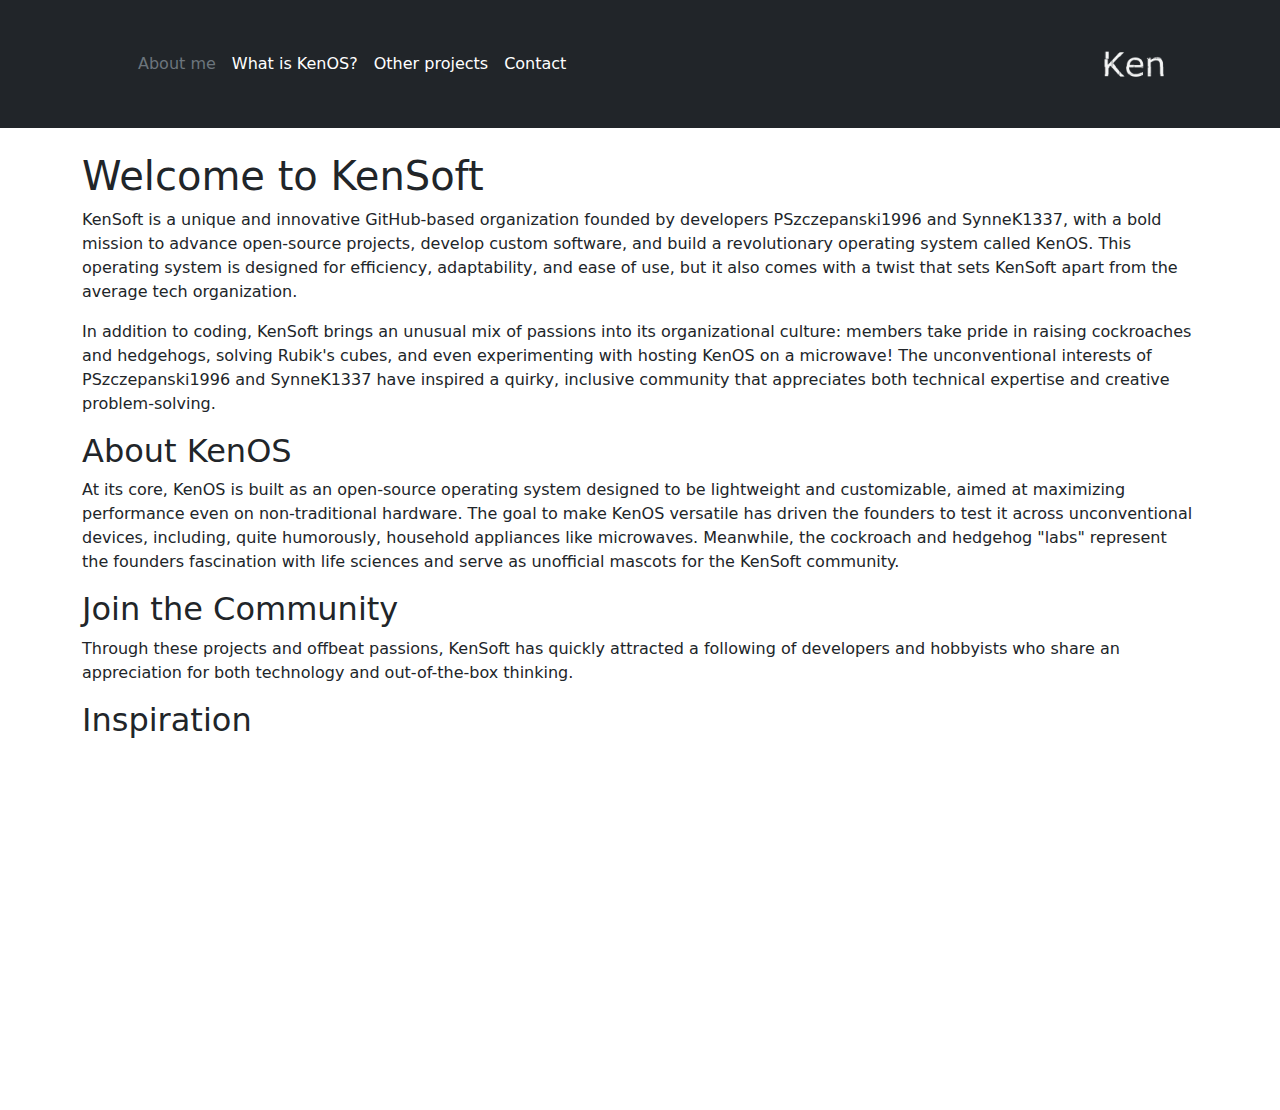
<file: index.html>
<html>
<head>
    <title>KenSoft site</title>
    <meta name="descripion" content="KenSoft site">
    <meta name="viewport" content="width=device-width, initial-scale=1">
    <link href="static/css/bootstrap.min.css"
          rel="stylesheet" integrity="sha384-gH2yIJqKdNHPEq0n4Mqa/HGKIhSkIHeL5AyhkYV8i59U5AR6csBvApHHNl/vI1Bx"
          crossorigin="anonymous">
    <script src="static/js/bootstrap.bundle.min.js"
            integrity="sha384-A3rJD856KowSb7dwlZdYEkO39Gagi7vIsF0jrRAoQmDKKtQBHUuLZ9AsSv4jD4Xa"
            crossorigin="anonymous"></script>
    <link rel="stylesheet" href="static/css/custom.css">
    <!-- Google tag (gtag.js) -->
    <script async src="https://www.googletagmanager.com/gtag/js?id=G-WHP8K9T5PC"></script>
    <script>
      window.dataLayer = window.dataLayer || [];
      function gtag(){dataLayer.push(arguments);}
      gtag('js', new Date());

      gtag('config', 'G-WHP8K9T5PC');
    </script>
</head>
<body>
    <header class="p-3 text-bg-dark">
    <div class="container">
      <div class="d-flex flex-wrap align-items-center justify-content-center justify-content-lg-start">
        <a href="/" class="d-flex align-items-center mb-2 mb-lg-0 text-white text-decoration-none">
          <svg class="bi me-2" width="40" height="32" role="img" aria-label="Bootstrap"><use xlink:href="#bootstrap"></use></svg>
        </a>

        <ul class="nav col-12 col-lg-auto me-lg-auto mb-2 justify-content-center mb-md-0">
          <li><a href="#" class="nav-link px-2 text-secondary">About me</a></li>
          <li><a href="kenos.html" class="nav-link px-2 text-white">What is KenOS?</a></li>
          <li><a href="others.html" class="nav-link px-2 text-white">Other projects</a></li>
            <li><a href="contact.html" class="nav-link px-2 text-white">Contact</a></li>
        </ul>

        <form class="col-12 col-lg-auto mb-3 mb-lg-0 me-lg-3" role="search">
            <img src="ken.png" id="ken-header-logo">
        </form>

      </div>
    </div>
  </header>
    <div class="container mt-4 mb-5">
        <h1>Welcome to KenSoft</h1>

    <p>KenSoft is a unique and innovative GitHub-based organization founded by developers <span class="highlight">PSzczepanski1996</span> and <span class="highlight">SynneK1337</span>, with a bold mission to advance open-source projects, develop custom software, and build a revolutionary operating system called <span class="highlight">KenOS</span>. This operating system is designed for efficiency, adaptability, and ease of use, but it also comes with a twist that sets KenSoft apart from the average tech organization.</p>

    <p>In addition to coding, KenSoft brings an unusual mix of passions into its organizational culture: members take pride in <span class="highlight">raising cockroaches and hedgehogs</span>, <span class="highlight">solving Rubik's cubes</span>, and even experimenting with <span class="highlight">hosting KenOS on a microwave</span>! The unconventional interests of PSzczepanski1996 and SynneK1337 have inspired a quirky, inclusive community that appreciates both technical expertise and creative problem-solving.</p>

    <h2>About KenOS</h2>

    <p>At its core, <span class="highlight">KenOS</span> is built as an open-source operating system designed to be lightweight and customizable, aimed at maximizing performance even on non-traditional hardware. The goal to make KenOS versatile has driven the founders to test it across unconventional devices, including, quite humorously, household appliances like microwaves. Meanwhile, the cockroach and hedgehog "labs" represent the founders fascination with life sciences and serve as unofficial mascots for the KenSoft community.</p>

    <h2>Join the Community</h2>

    <p>Through these projects and offbeat passions, KenSoft has quickly attracted a following of developers and hobbyists who share an appreciation for both technology and out-of-the-box thinking.</p>

    <h2>Inspiration</h2>
        <div class="d-flex">
            <iframe width="560" height="315" src="https://www.youtube.com/embed/4o8lS3wKcJU?si=7wigBQLmVygotZ8x" title="YouTube video player" frameborder="0" allow="accelerometer; autoplay; clipboard-write; encrypted-media; gyroscope; picture-in-picture; web-share" referrerpolicy="strict-origin-when-cross-origin" allowfullscreen></iframe>
        </div>
    </div>
</body>
</html>
</file>
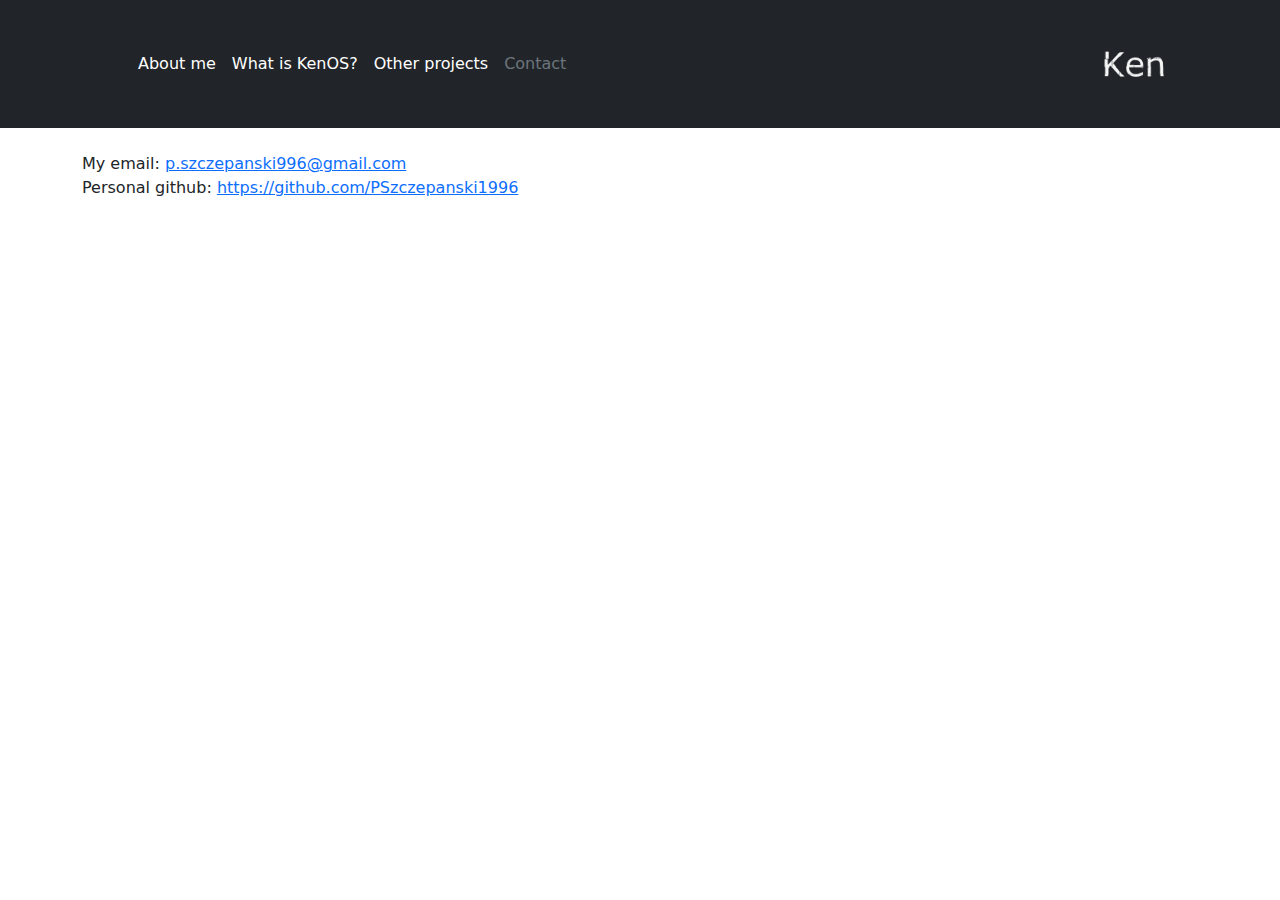
<file: contact.html>
<html>
<head>
    <title>KenSoft site</title>
    <meta name="descripion" content="KenSoft site">
    <meta name="viewport" content="width=device-width, initial-scale=1">
    <link href="static/css/bootstrap.min.css"
          rel="stylesheet" integrity="sha384-gH2yIJqKdNHPEq0n4Mqa/HGKIhSkIHeL5AyhkYV8i59U5AR6csBvApHHNl/vI1Bx"
          crossorigin="anonymous">
    <script src="static/js/bootstrap.bundle.min.js"
            integrity="sha384-A3rJD856KowSb7dwlZdYEkO39Gagi7vIsF0jrRAoQmDKKtQBHUuLZ9AsSv4jD4Xa"
            crossorigin="anonymous"></script>
    <link rel="stylesheet" href="static/css/custom.css">
    <script async src="https://www.googletagmanager.com/gtag/js?id=G-WHP8K9T5PC"></script>
    <script>
      window.dataLayer = window.dataLayer || [];
      function gtag(){dataLayer.push(arguments);}
      gtag('js', new Date());

      gtag('config', 'G-WHP8K9T5PC');
    </script>
</head>
<body>
    <header class="p-3 text-bg-dark">
    <div class="container">
      <div class="d-flex flex-wrap align-items-center justify-content-center justify-content-lg-start">
        <a href="/" class="d-flex align-items-center mb-2 mb-lg-0 text-white text-decoration-none">
          <svg class="bi me-2" width="40" height="32" role="img" aria-label="Bootstrap"><use xlink:href="#bootstrap"></use></svg>
        </a>

        <ul class="nav col-12 col-lg-auto me-lg-auto mb-2 justify-content-center mb-md-0">
          <li><a href="index.html" class="nav-link px-2 text-white">About me</a></li>
          <li><a href="kenos.html" class="nav-link px-2 text-white">What is KenOS?</a></li>
          <li><a href="others.html" class="nav-link px-2 text-white">Other projects</a></li>
            <li><a href="#" class="nav-link px-2 text-secondary">Contact</a></li>
        </ul>

        <form class="col-12 col-lg-auto mb-3 mb-lg-0 me-lg-3" role="search">
            <img src="ken.png" id="ken-header-logo">
        </form>

      </div>
    </div>
  </header>
    <div class="container mt-4">
        <div>
            My email:
            <a href="mailto: p.szczepanski996@gmail.com">p.szczepanski996@gmail.com</a>
        </div>
        <div>
            Personal github:
            <a href="https://github.com/PSzczepanski1996">https://github.com/PSzczepanski1996</a>
        </div>
    </div>
</body>
</html>
</file>
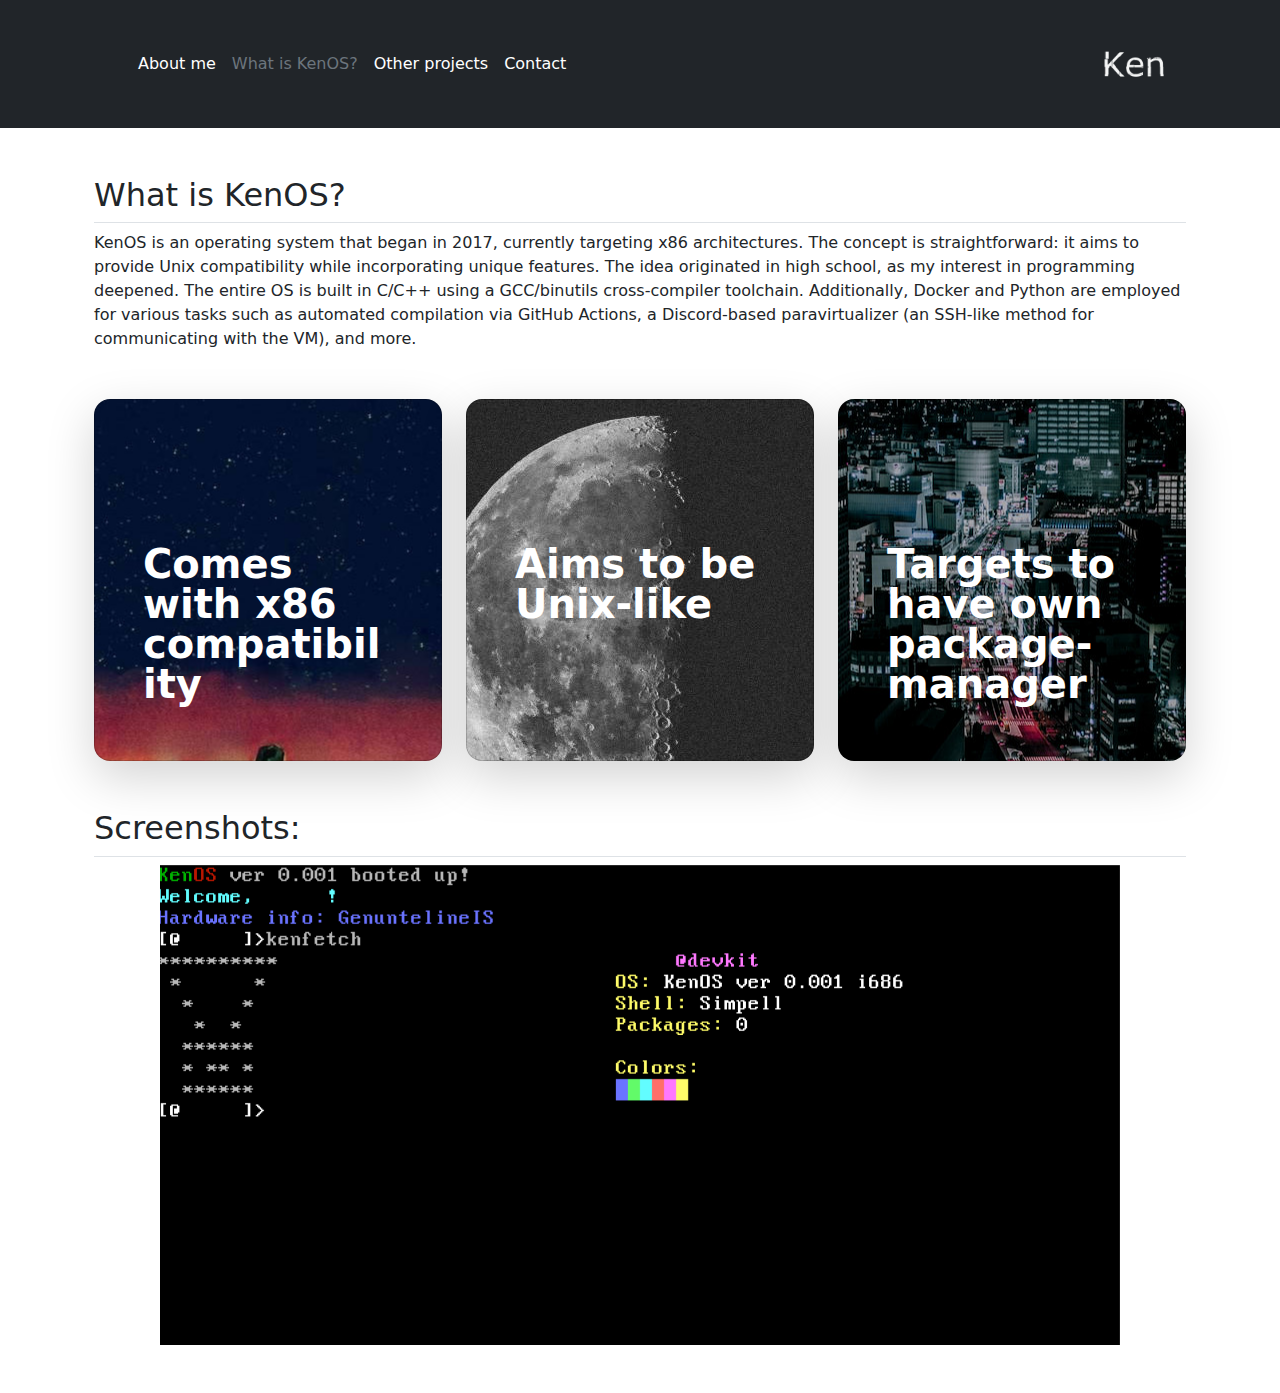
<file: kenos.html>
<html>
<head>
    <title>KenSoft site</title>
    <meta name="descripion" content="KenSoft site">
    <meta name="viewport" content="width=device-width, initial-scale=1">
    <link href="static/css/bootstrap.min.css"
          rel="stylesheet" integrity="sha384-gH2yIJqKdNHPEq0n4Mqa/HGKIhSkIHeL5AyhkYV8i59U5AR6csBvApHHNl/vI1Bx"
          crossorigin="anonymous">
    <script src="static/js/bootstrap.bundle.min.js"
            integrity="sha384-A3rJD856KowSb7dwlZdYEkO39Gagi7vIsF0jrRAoQmDKKtQBHUuLZ9AsSv4jD4Xa"
            crossorigin="anonymous"></script>
    <link rel="stylesheet" href="static/css/custom.css">
    <link rel="stylesheet" href="static/css/swiper-bundle.min.css">
    <script async src="https://www.googletagmanager.com/gtag/js?id=G-WHP8K9T5PC"></script>
    <script>
      window.dataLayer = window.dataLayer || [];
      function gtag(){dataLayer.push(arguments);}
      gtag('js', new Date());

      gtag('config', 'G-WHP8K9T5PC');
    </script>
</head>
<body>
    <header class="p-3 text-bg-dark">
    <div class="container">
      <div class="d-flex flex-wrap align-items-center justify-content-center justify-content-lg-start">
        <a href="/" class="d-flex align-items-center mb-2 mb-lg-0 text-white text-decoration-none">
          <svg class="bi me-2" width="40" height="32" role="img" aria-label="Bootstrap"><use xlink:href="#bootstrap"></use></svg>
        </a>

        <ul class="nav col-12 col-lg-auto me-lg-auto mb-2 justify-content-center mb-md-0">
          <li><a href="index.html" class="nav-link px-2 text-white">About me</a></li>
          <li><a href="#" class="nav-link px-2 text-secondary">What is KenOS?</a></li>
          <li><a href="others.html" class="nav-link px-2 text-white">Other projects</a></li>
            <li><a href="contact.html" class="nav-link px-2 text-white">Contact</a></li>
        </ul>

        <form class="col-12 col-lg-auto mb-3 mb-lg-0 me-lg-3" role="search">
            <img src="ken.png" id="ken-header-logo">
        </form>

      </div>
    </div>
  </header>
    <div class="container px-4 py-5" id="custom-cards">
    <h2 class="pb-2 border-bottom">What is KenOS?</h2>
      <span>
        KenOS is an operating system that began in 2017, currently targeting x86 architectures.
        The concept is straightforward: it aims to provide Unix compatibility while incorporating unique features.
        The idea originated in high school, as my interest in programming deepened.

      The entire OS is built in C/C++ using a GCC/binutils cross-compiler toolchain.
        Additionally, Docker and Python are employed for various tasks such as automated compilation via GitHub Actions,
        a Discord-based paravirtualizer (an SSH-like method for communicating with the VM), and more.
      </span>

    <div class="row row-cols-1 row-cols-lg-3 align-items-stretch g-4 py-5">
      <div class="col">
        <div class="card card-cover h-100 overflow-hidden text-bg-dark rounded-4 shadow-lg" id="first-ken">
          <div class="d-flex flex-column h-100 p-5 pb-3 text-white text-shadow-1">
            <h2 class="pt-5 mt-5 mb-4 display-6 lh-1 fw-bold">Comes with x86 compatibility</h2>
            <ul class="d-flex list-unstyled mt-auto">
            </ul>
          </div>
        </div>
      </div>

      <div class="col">
        <div class="card card-cover h-100 overflow-hidden text-bg-dark rounded-4 shadow-lg" id="second-ken">
          <div class="d-flex flex-column h-100 p-5 pb-3 text-white text-shadow-1">
            <h2 class="pt-5 mt-5 mb-4 display-6 lh-1 fw-bold">Aims to be Unix-like</h2>
            <ul class="d-flex list-unstyled mt-auto">
            </ul>
          </div>
        </div>
      </div>

      <div class="col">
        <div class="card card-cover h-100 overflow-hidden text-bg-dark rounded-4 shadow-lg" id="third-ken">
          <div class="d-flex flex-column h-100 p-5 pb-3 text-shadow-1">
            <h2 class="pt-5 mt-5 mb-4 display-6 lh-1 fw-bold">Targets to have own package-manager</h2>
            <ul class="d-flex list-unstyled mt-auto">
            </ul>
          </div>
        </div>
      </div>
    </div>
      <h2 class="pb-2 border-bottom">Screenshots:</h2>
      <div class="swiper">
      <!-- Additional required wrapper -->
      <div class="swiper-wrapper d-flex">
        <!-- Slides -->
        <div class="swiper-slide">
          <img src="static/img/kenos.png" class="img-fluid">
        </div>
        <div class="swiper-slide">
          <img src="static/img/serialcord.png" class="img-fluid">
        </div>
        <div class="swiper-slide">
          <img src="static/img/ken-github.png" class="img-fluid">
        </div>
      </div>
    </div>
  </div>
    <script src="static/js/swiper-bundle.min.js"></script>
  <script>
    document.addEventListener("DOMContentLoaded", () => {
      const swiper = new Swiper('.swiper', {
        // Optional parameters
        loop: true,
        autoplay: {
          delay: 2000,
        }
      });
    })
  </script>
</body>
</html>
</file>
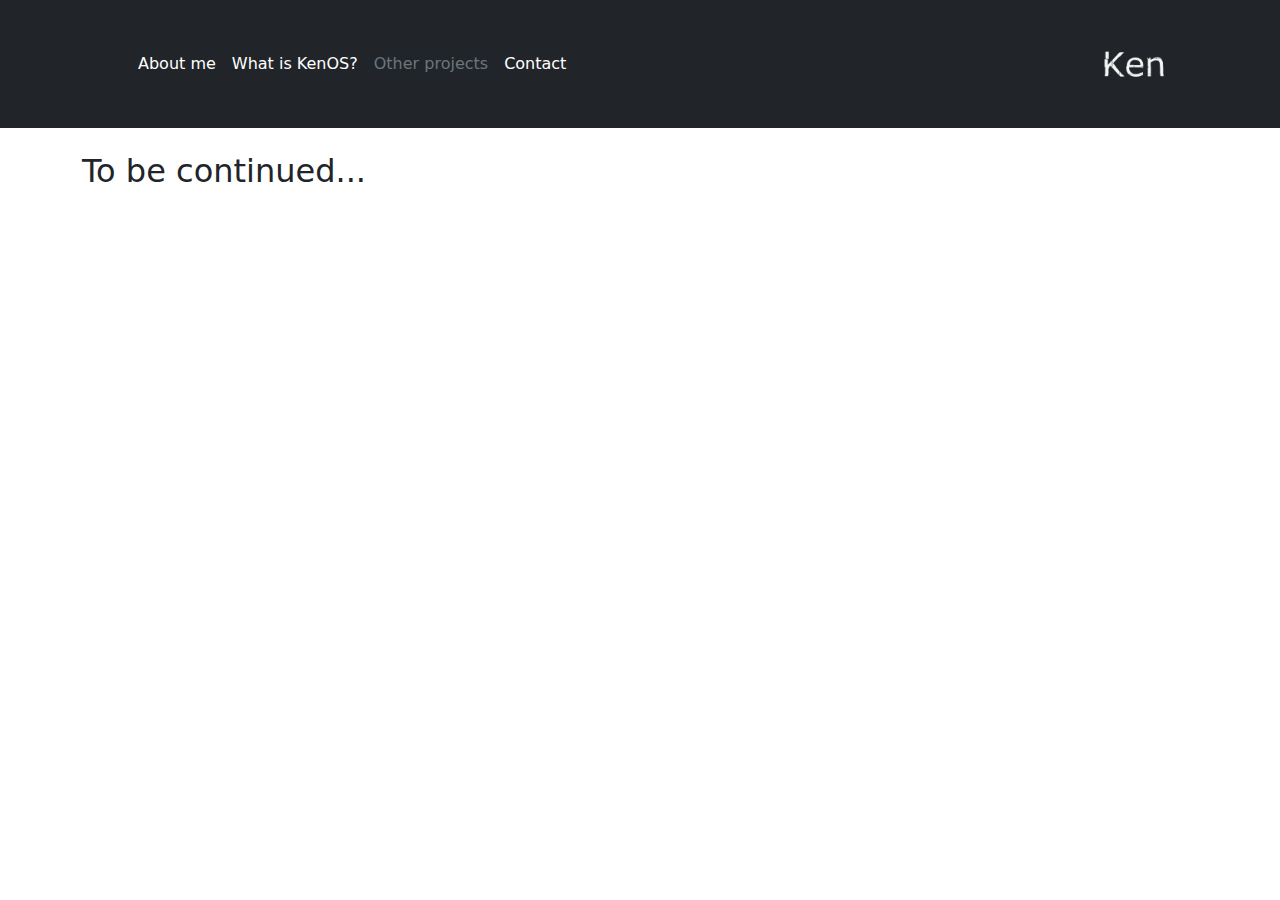
<file: others.html>
<html>
<head>
    <title>KenSoft site</title>
    <meta name="descripion" content="KenSoft site">
    <meta name="viewport" content="width=device-width, initial-scale=1">
    <link href="static/css/bootstrap.min.css"
          rel="stylesheet" integrity="sha384-gH2yIJqKdNHPEq0n4Mqa/HGKIhSkIHeL5AyhkYV8i59U5AR6csBvApHHNl/vI1Bx"
          crossorigin="anonymous">
    <script src="static/js/bootstrap.bundle.min.js"
            integrity="sha384-A3rJD856KowSb7dwlZdYEkO39Gagi7vIsF0jrRAoQmDKKtQBHUuLZ9AsSv4jD4Xa"
            crossorigin="anonymous"></script>
    <link rel="stylesheet" href="static/css/custom.css">
    <script async src="https://www.googletagmanager.com/gtag/js?id=G-WHP8K9T5PC"></script>
    <script>
      window.dataLayer = window.dataLayer || [];
      function gtag(){dataLayer.push(arguments);}
      gtag('js', new Date());

      gtag('config', 'G-WHP8K9T5PC');
    </script>
</head>
<body>
    <header class="p-3 text-bg-dark">
    <div class="container">
      <div class="d-flex flex-wrap align-items-center justify-content-center justify-content-lg-start">
        <a href="/" class="d-flex align-items-center mb-2 mb-lg-0 text-white text-decoration-none">
          <svg class="bi me-2" width="40" height="32" role="img" aria-label="Bootstrap"><use xlink:href="#bootstrap"></use></svg>
        </a>

        <ul class="nav col-12 col-lg-auto me-lg-auto mb-2 justify-content-center mb-md-0">
          <li><a href="index.html" class="nav-link px-2 text-white">About me</a></li>
          <li><a href="kenos.html" class="nav-link px-2 text-white">What is KenOS?</a></li>
          <li><a href="#" class="nav-link px-2 text-secondary">Other projects</a></li>
            <li><a href="contact.html" class="nav-link px-2 text-white">Contact</a></li>
        </ul>

        <form class="col-12 col-lg-auto mb-3 mb-lg-0 me-lg-3" role="search">
            <img src="ken.png" id="ken-header-logo">
        </form>

      </div>
    </div>
  </header>
    <div class="container mt-4">
        <h2>To be continued...</h2>
    </div>
</body>
</html>
</file>
<file: static/css/custom.css>
#ken-header-logo{
    height: 96px;
}

#first-ken{
    background: url(../img/eva.jpeg) no-repeat center center;
}

#second-ken{
    background: url(../img/moon.jpeg) no-repeat center center;
}

#third-ken{
    background: url(../img/city.jpeg) no-repeat center center;
}

.swiper{
    height: 480px;
    width: 960px;
}

@media only screen and (max-width: 768px) {
  .swiper{
      height: 240px;
      width: 100%;
  }
}
</file>
